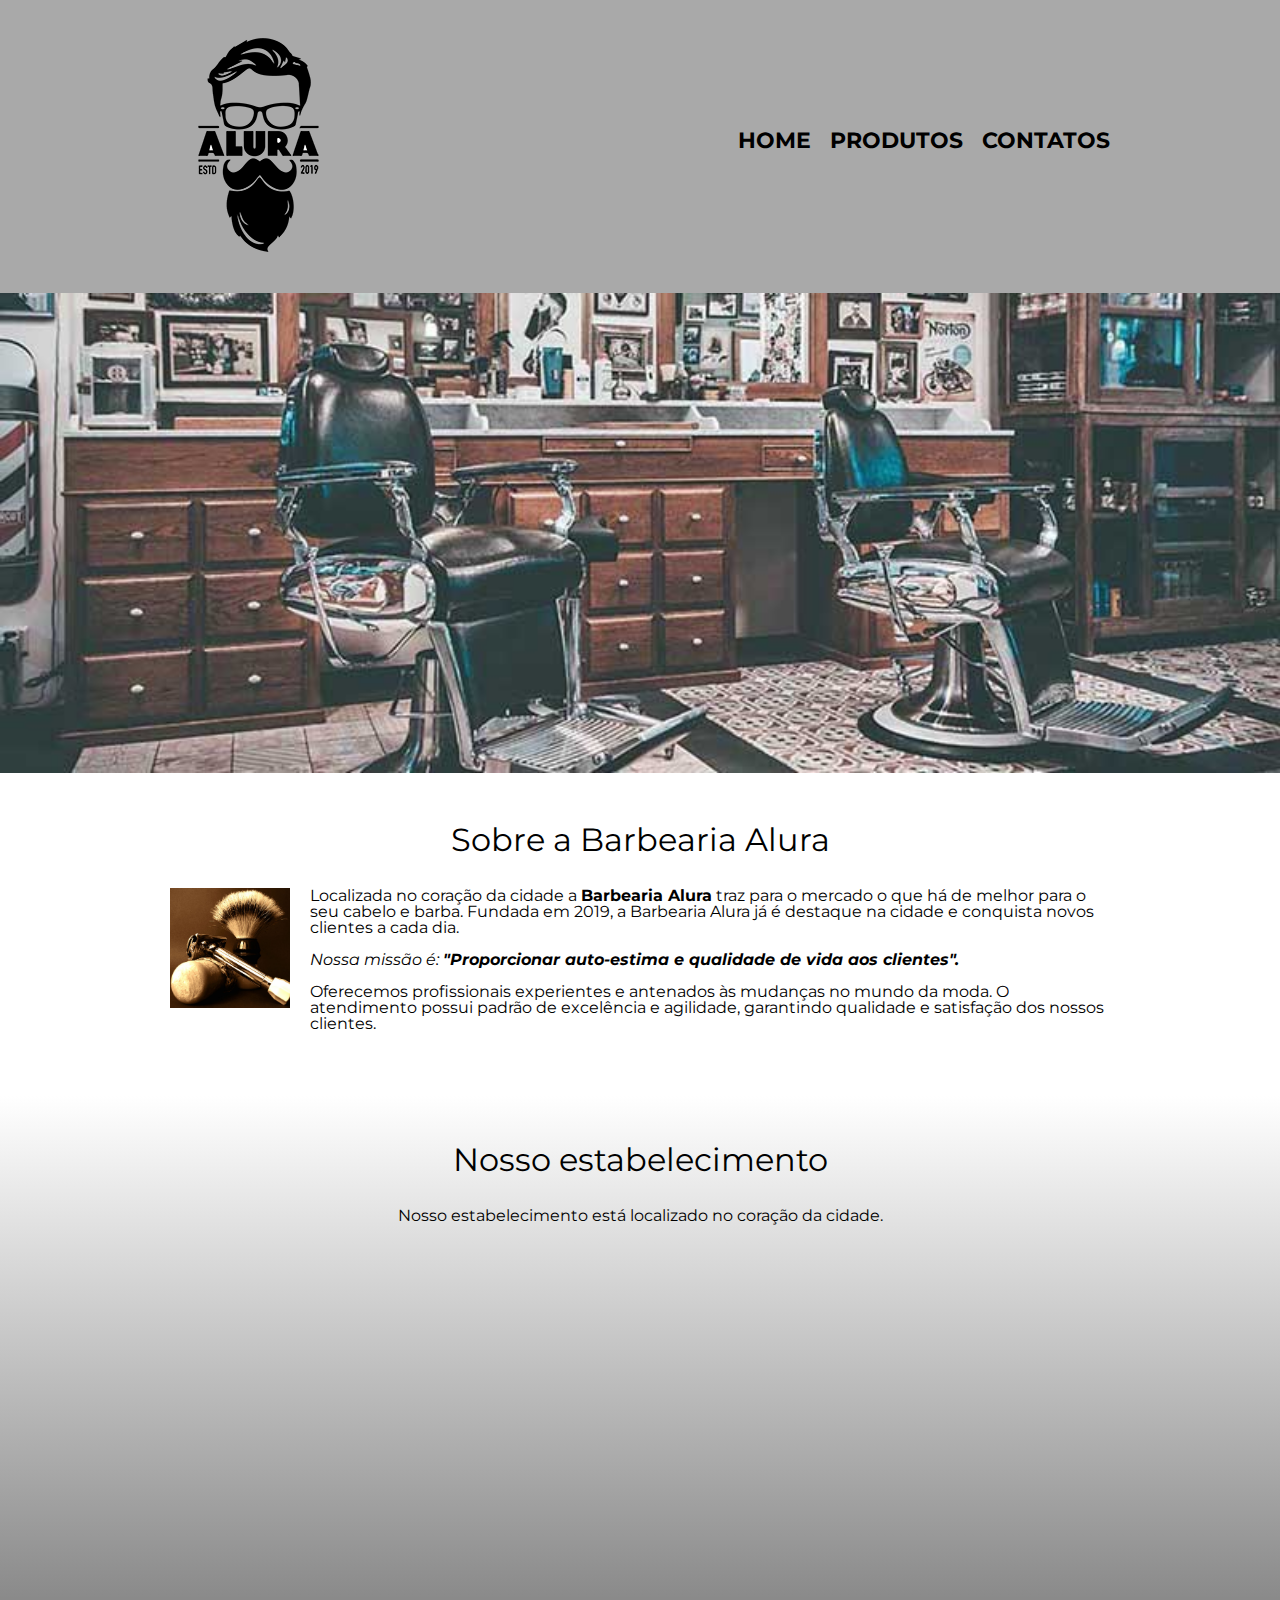
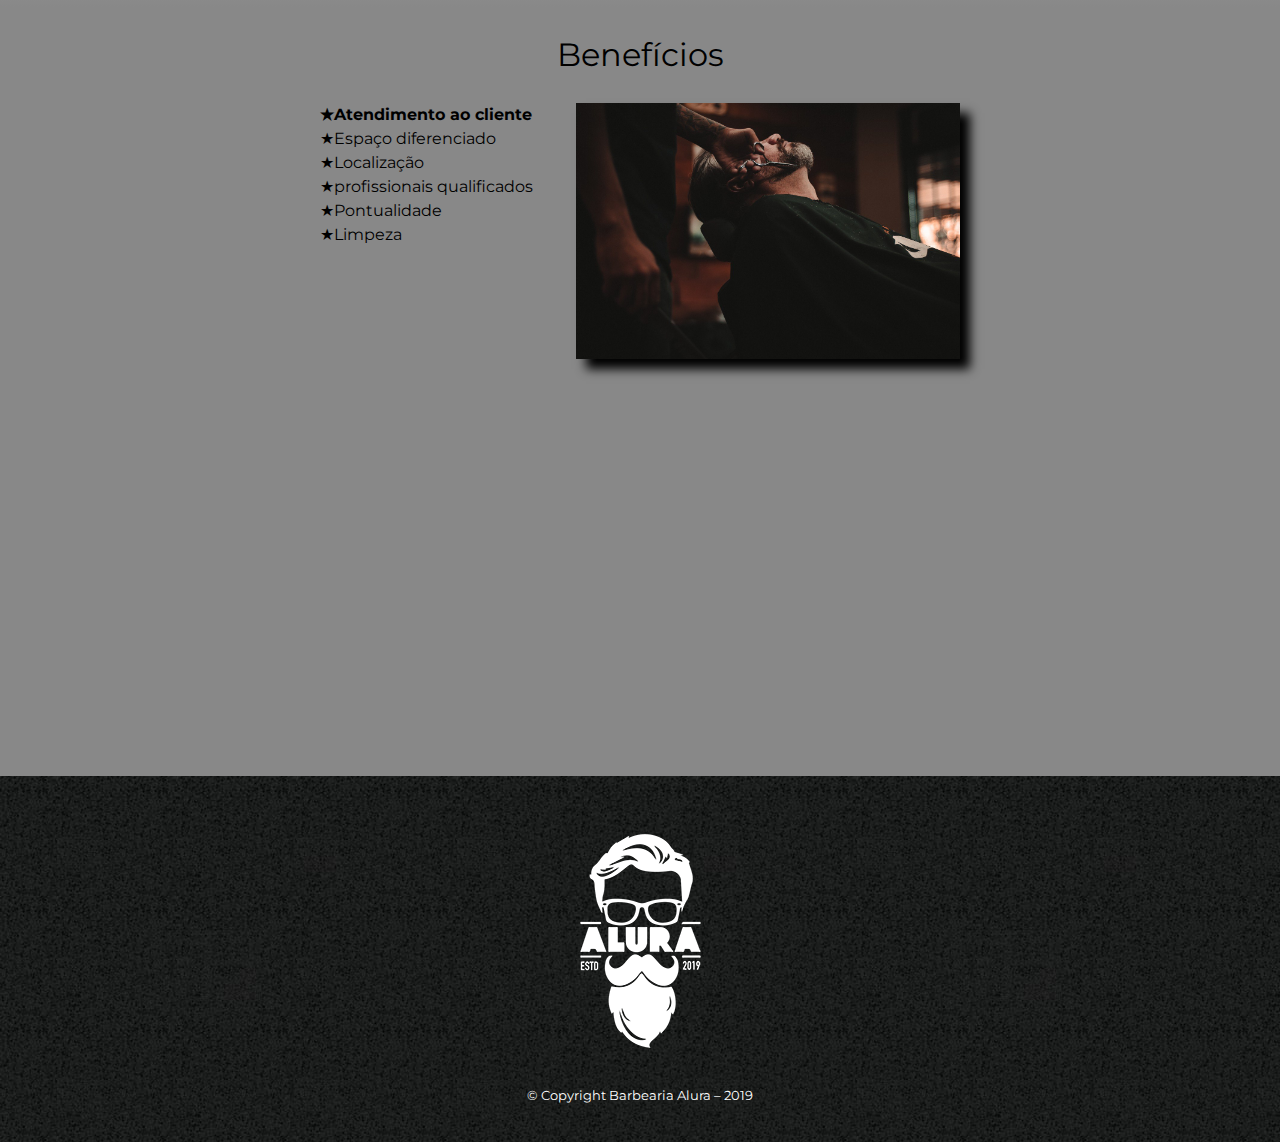
<file: index.html>
<!DOCTYPE html>
<html lang="pt-br">
    <head>
        <meta charset="UTF-8">
        <meta name="viewport" content="width=device-width">
        <title>Bardearia Alura</title>
        <link rel="stylesheet" href="reset.css">
        <link rel="Stylesheet" href="style.css">
        <link href="https://fonts.googleapis.com/css2?family=Montserrat&display=swap" rel="stylesheet">

    </head>
    <body>
        <header>
            <div class="caixa">
                <h1><img src="logo.png" alt=""></h1>
    
                <nav>
                    <ul>
                        <li><a href="index.html">Home</a></li>
                        <li><a href="produtos.html">Produtos</a></li>
                        <li><a href="contato.html">Contatos</a></li>
                    </ul>
            
                </nav>
        </div>
        </header>
        <img class= "banner" src="banner.jpg" alt="">

        <main>
            <section class="principal">
                <h2 class="title-principal">Sobre a Barbearia Alura </h2>
                
                <img class="utensilios" src="utensilios.jpg" alt="utensilios de um barbeiro.">

                <p>Localizada no coração da cidade a <strong>Barbearia Alura</strong> traz para o mercado o que há de melhor para o seu cabelo e barba. Fundada em 2019, a Barbearia Alura já 
                é destaque na cidade e conquista novos clientes a cada dia.</p> 
    
                <p id="missao"><em>Nossa missão é: <strong>"Proporcionar auto-estima e qualidade de vida aos clientes".</strong></em></p> 
    
                <p>Oferecemos profissionais experientes e antenados às mudanças no mundo da moda. O atendimento possui padrão de excelência e agilidade, garantindo qualidade e 
                satisfação dos nossos clientes.</p> 
            </section>

            <section class="mapa">
                <h3 class="title-principal">Nosso estabelecimento</h3>
                <p>Nosso estabelecimento está localizado no coração da cidade.</p>

                <div class="mapa-conteudo">
                    <iframe src="https://www.google.com/maps/embed?pb=!1m14!1m12!1m3!1d3657.1066936758857!2d-46.6542917239296!3d-23.56461126171306!2m3!1f0!2f0!3f0!3m2!1i1024!2i768!4f13.
                1!5e0!3m2!1spt-BR!2sbr!4v1672234037397!5m2!1spt-BR!2sbr" width="100%" height="300" style="border:0;" allowfullscreen="" loading="lazy" referrerpolicy="no-referrer-when-downgrade"></iframe>
                </div>

            </section>

            <section class="beneficios">
                <h3 class="title-principal">Benefícios</h3>
                <div class="conteudo-beneficios">
                    <ul class="lista-benefi">
                        <li class="itens">Atendimento ao cliente</li>
                        <li class="itens">Espaço diferenciado</li>
                        <li class="itens">Localização</li>
                        <li class="itens">profissionais qualificados</li>
                        <li class="itens">Pontualidade</li>
                        <li class="itens">Limpeza</li>
                    </ul><img class="imag-embenefi" src="beneficios.jpg" alt="">
                </div>
                <div class="video">
                    <iframe width="100%" height="315" src="https://www.youtube.com/embed/wcVVXUV0YUY" 
                frameborder="0" allow="accelerometer; autoplay; encrypted-media; gyroscope; picture-in-picture" allowfullscreen></iframe>
                </div>
            </section>
        </main>
        <footer>
            <img src="logo-branco.png" alt="">
            <p class="copyright">&copy; Copyright Barbearia Alura – 2019</p>
        </footer>

</html>
</file>
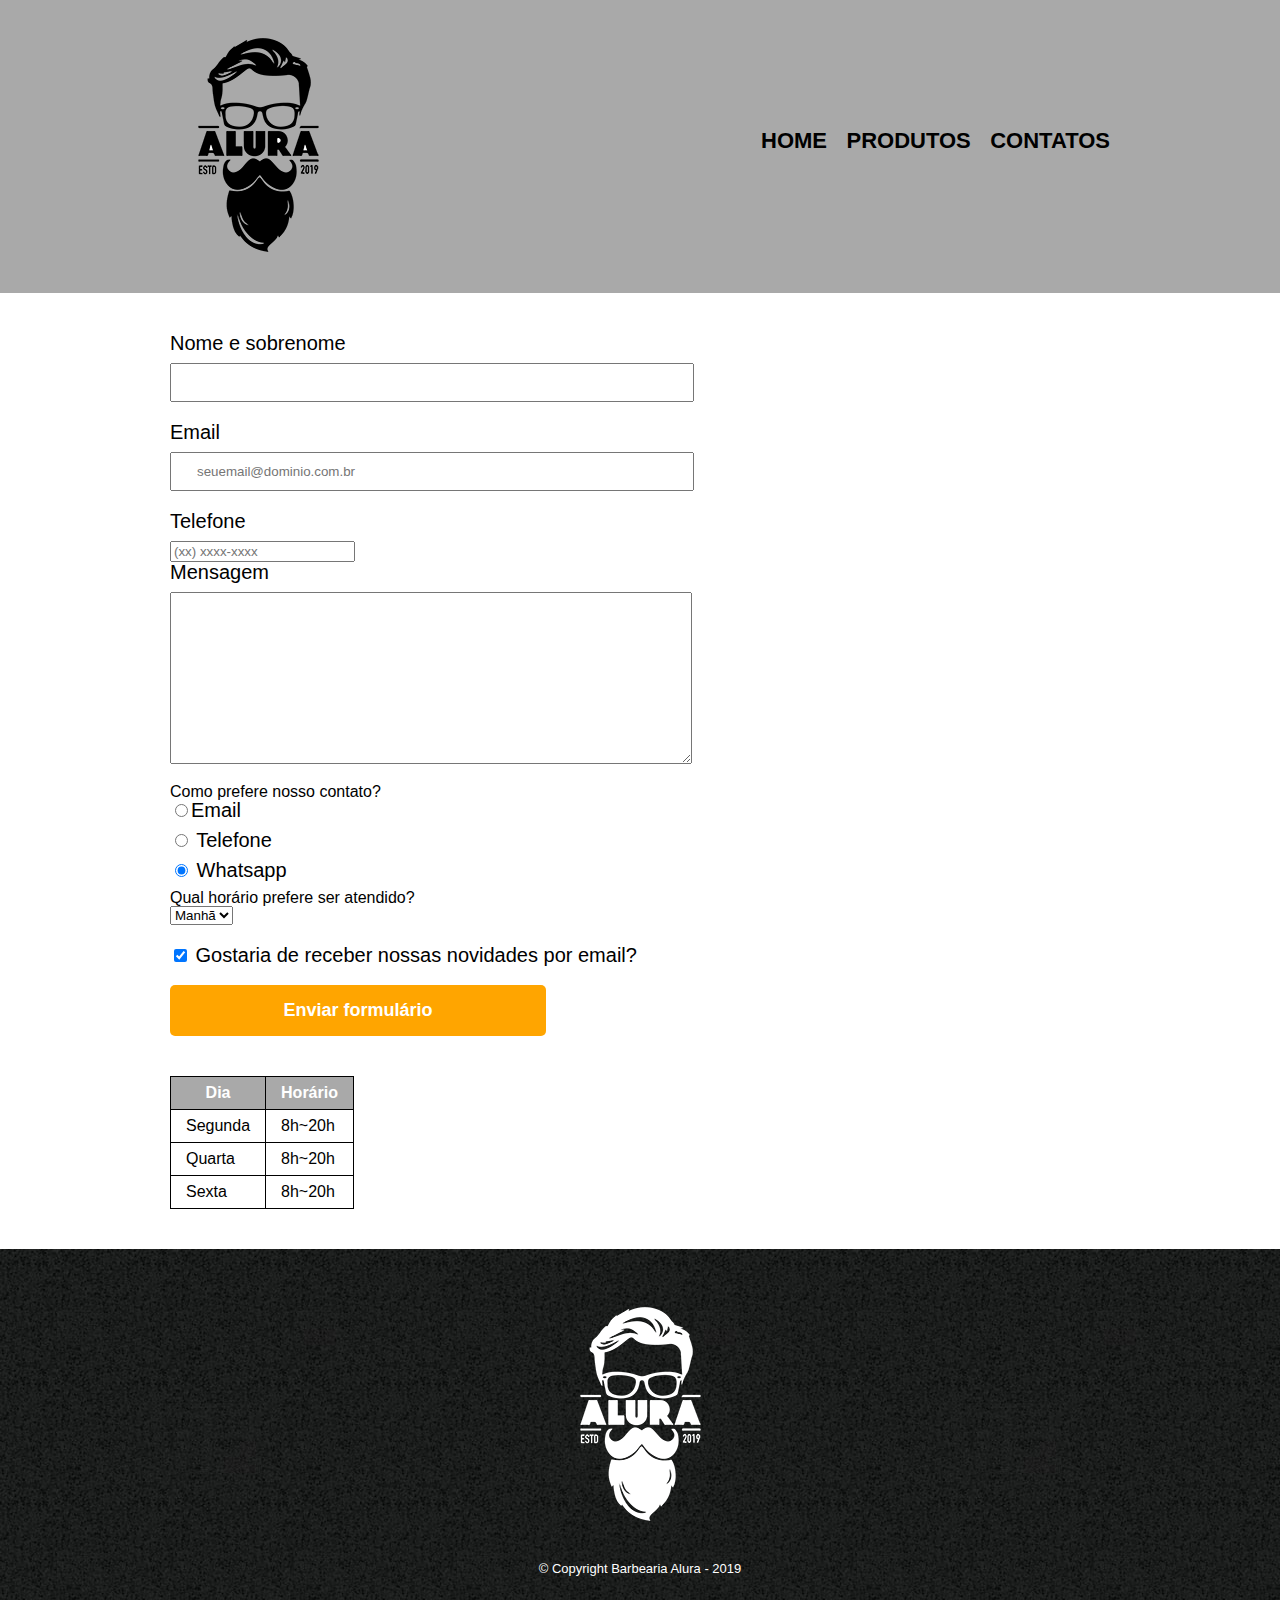
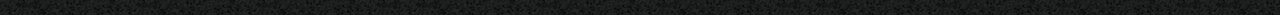
<file: contato.html>
<!DOCTYPE html>
<html lang="pt-br">
<head>
    <meta charset="UTF-8">
    <title>Contato - Barbearia Alura</title>
    <link rel="stylesheet" href="reset.css">
    <link rel="stylesheet" href="style.css">
</head>
<body>
    <header>
        <div class="caixa">
            <h1><img src="logo.png" alt="Logo da Barbearia Alura"></h1>

            <nav>
                <ul>
                    <li><a href="index.html">Home</a></li>
                    <li><a href="produtos.html">Produtos</a></li>
                    <li><a href="contato.html">Contatos</a></li>
                </ul>
            </nav>
        </div>
    </header>

    <main class="caixa-contato">
        <form action="">
            <label for="nomeesobrenome">Nome e sobrenome</label>
            <input type="text" id="nomeesobrenome" class="input-padrao">

            <label for="email">Email</label>
            <input type="email" id="email" class="input-padrao" required required placeholder="seuemail@dominio.com.br">

            <label for="telefone">Telefone</label>
            <input type="tel" name="telefone" id="telefone" input-padrao required placeholder="(xx) xxxx-xxxx">
            
            <label for="mensagem">Mensagem</label>
            <textarea id="mensagem" cols="70" rows="10" class="input-padrao" required></textarea>

            <fieldset>
                <p>Como prefere nosso contato?</p>
                <label for="radio-email"><input type="radio" name="contato" id="radio-email">Email</label>
                
                <label for="radio-telefone"><input type="radio" name="contato" id="radio-telefone"> Telefone</label>
                
                <label for="radio-whatsapp"><input type="radio" name="contato" id="radio-whatsapp" checked> Whatsapp</label>
            </fieldset>
            
            <fieldset>
            <p>Qual horário prefere ser atendido?</p>
            <select name="" id="">
                <option value="">Manhã</option>
                <option value="">Tarde</option>
                <option value="">Noite</option>
            </select>
            </fieldset>

            <label class="checkbox"><input type="checkbox" name="" id="" checked> Gostaria de receber nossas novidades por email?</label>

            <input type="submit" value="Enviar formulário" class="enviar">
        </form>
        <table>
            <thead>
                <tr>
                    <th>Dia</th>
                    <th>Horário</th>
                </tr>
            </thead>
            <tbody>
                <tr>
                    <td>Segunda</td>
                    <td>8h~20h</td>
                </tr>
                <tr>
                    <td>Quarta</td>
                    <td>8h~20h</td>
                </tr>
                <tr>
                    <td>Sexta</td>
                    <td>8h~20h</td>
                </tr>
            </tbody>
        </table>
    </main>

    <footer>
        <img src="logo-branco.png" alt="Logo da Barbearia Alura">
        <p class="copyright">&copy; Copyright Barbearia Alura - 2019</p>
    </footer>
</body>
</html>
</file>
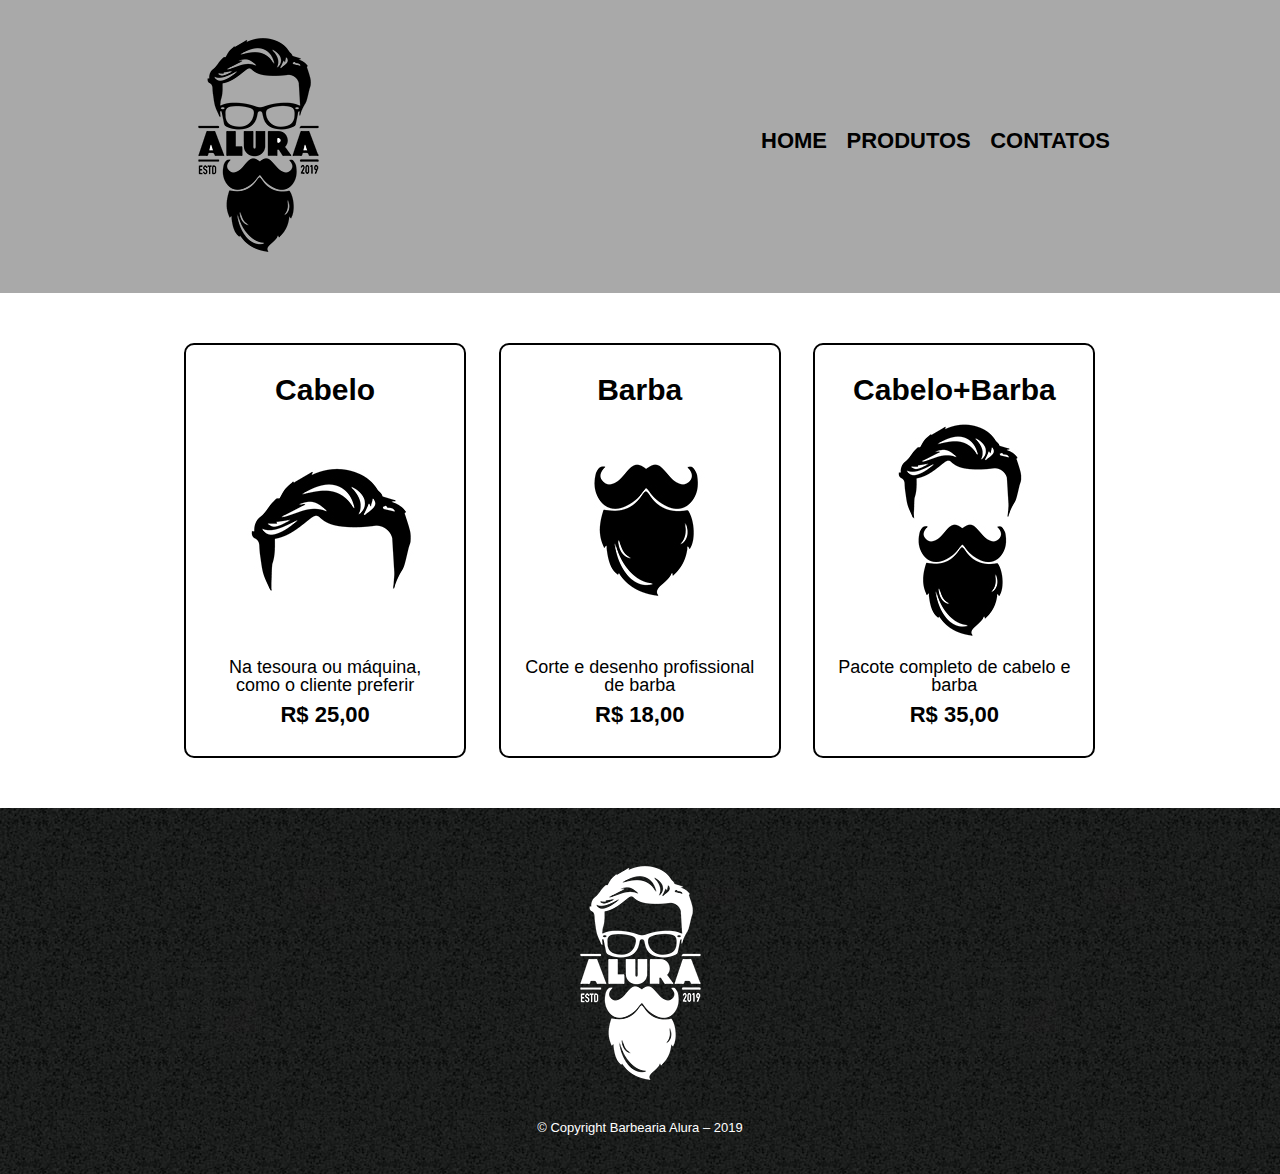
<file: produtos.html>
<!DOCTYPE html>
<html>
<head>
    <meta charset="UTF-8">
    <title>Produtos - Barbearia Alura</title>
    <link rel="stylesheet" href="reset.css">
    <link rel="Stylesheet" href="style.css">

    </head>
<body>
    <header>
        <div class="caixa">
            <h1><img src="logo.png" alt=""></h1>

            <nav>
                <ul>
                    <li><a href="index.html">Home</a></li>
                    <li><a href="produtos.html">Produtos</a></li>
                    <li><a href="contato.html">Contatos</a></li>
                </ul>
        
            </nav>
    </div>
    </header>
    <main>
        <ul class="produtos">
            <li>
                <h2>Cabelo</h2>
                <img src="cabelo.jpg" alt="">
                <p class="produto-descricao">Na tesoura ou máquina, como o cliente preferir</p>
                <p class="produto-preco">R$ 25,00</p>
            </li> 
            <li>
                <h2>Barba</h2>
                <img src="barba.jpg" alt="">
                <p class="produto-descricao">Corte e desenho profissional de barba</p>
                <p class="produto-preco">R$ 18,00</p>

            </li> 
            <li>
                <h2>Cabelo+Barba</h2>
                <img src="cabelo+barba.jpg" alt="">
                <p class="produto-descricao">Pacote completo de cabelo e barba</p>
                <p class="produto-preco">R$ 35,00</p>

            </li> 
        </ul>
    </main>

    <footer>
        <img src="logo-branco.png" alt="">
        <p class="copyright">&copy; Copyright Barbearia Alura – 2019</p>
    </footer>
</body>

</html>
</file>
<file: style.css>
body {
    font-family: 'Montserrat', sans-serif;
}

header{
    background-color: darkgray;
    padding: 20px 0;
}

.caixa{
    width: 940px;
    position: relative;
    margin: 0 auto;
}

nav{
    position: absolute;
    top: 110px;
    right: 0;
}

nav li{
    display: inline;
    margin: 0 0 0 15px;
}
nav a{
    text-transform: uppercase;
    color: black;
    font-weight: bold;
    font-size: 22px;
    text-decoration: none;
}

nav a:hover {
    color: darkgoldenrod;
    text-decoration: underline;
}

.produtos {
    width: 940px;
    margin: 0 auto;
    padding: 50px 0;
}

.produtos li{
    display: inline-block;
    text-align: center;
    width: 30%;
    vertical-align: top;
    margin: 0 1.5%;
    padding: 30px 20px;
    box-sizing: border-box;
    border: 2px solid black;
    border-radius: 10px;
}

.produtos li:hover{
    border-color: darkgoldenrod;
}

.produtos li:active{
    border-color: green;
}

.produtos li:hover h2{
    font-size: 34px;
}

.produtos h2 {
    font-size: 30px;
    font-weight: bold;
}

.produto-descricao {
    font-size: 18px;
}

.produto-preco {
    font-size: 22px;
    font-weight: bold;
    margin-top: 10px;
}
footer {
    text-align: center;
    background: url("bg.jpg");
    padding: 40px 0;
}

.copyright {
    color: white;
    font-size: 13px;
    margin-top: 20px;
}

/*Style da pagina do contato*/
.caixa-contato {
    width: 940px;
    margin: 0 auto;
}

form {
    margin: 40px 0;
}

form label, form legend {
    display: block;
    font-size: 20px;
    margin: 0 0 10px;
}

.input-padrao {
    display: block;
    margin: 0 0 20px;
    padding: 10px 25px;
    width: 50%;
}

.checkbox {
    margin: 20px 0;
}

.enviar {
    width: 40%;
    padding: 15px 0;
    background-color: orange;
    color: white;
    font-weight: bold;
    font-size: 18px;
    border: none;
    border-radius: 5px;
    transition: 1s all;
    cursor: pointer;
}

.enviar:hover {
    background-color: darkorange;
    transform: scale(1.2);
}

table {
    margin: 20px 0 40px;
}

thead {
    background-color: darkgray;
    color: white;
    font-weight: bold;
}

td, th {
    border: 1px solid black;
    padding: 8px 15px;
}

/*cass da página inicial */
.banner {
    width: 100%;
}

.title-principal {
    text-align: center;
    font-size: 2em;
    margin: 0 0 1em;
    clear: left;
}

.principal {
    padding: 3em 0;
    background-color: #ffffff;
    width: 940px;
    margin: 0 auto;
}

.principal p {
    margin: 0 0 1em;
    
}

.principal strong {
    font-weight: bold;
}

.principal em {
    font-style: italic;
}

.utensilios {
    width: 120px;
    float: left;
    margin: 0 20px 20px 0 ;
}

.mapa {
    padding: 3em 0;
    background: linear-gradient(#ffffff, #888888);
}

.mapa-conteudo {
    width: 940px;
    margin: 0 auto;
}

.mapa p {
    margin: 0 0 2em;
    text-align: center;
}

.beneficios {
    padding: 2em 0;
    background: #888888;
}

.conteudo-beneficios {
    width: 640px;
    margin: 0 auto;
}

.lista-benefi {
    width: 40%;
    display: inline-block ;
    vertical-align: top;
}

.itens {
    line-height: 1.5;
}

.itens::before {
    content: "★";
}

.itens:first-child {
    font-weight: bold;
}

.imag-embenefi {
    width: 60%;
    opacity: 1;
    transition: 400ms;
    box-shadow: 10px 10px 10px black;
}

.imag-embenefi:hover {
    opacity: 0.3;
}

.video {
    width: 560px;
    margin: 2em auto;
}

/*Tela para mobile*/
@media screen and (max-width: 480px){
    .caixa, .principal, .conteudo-beneficios, .mapa-conteudo, .video {
        width: auto;
    }

    h1{
        text-align: center;
    }

    nav{
        position: static;
    }

    .lista-benefi, .imag-embenefi {
        width: 100%;
    }





}
</file>
